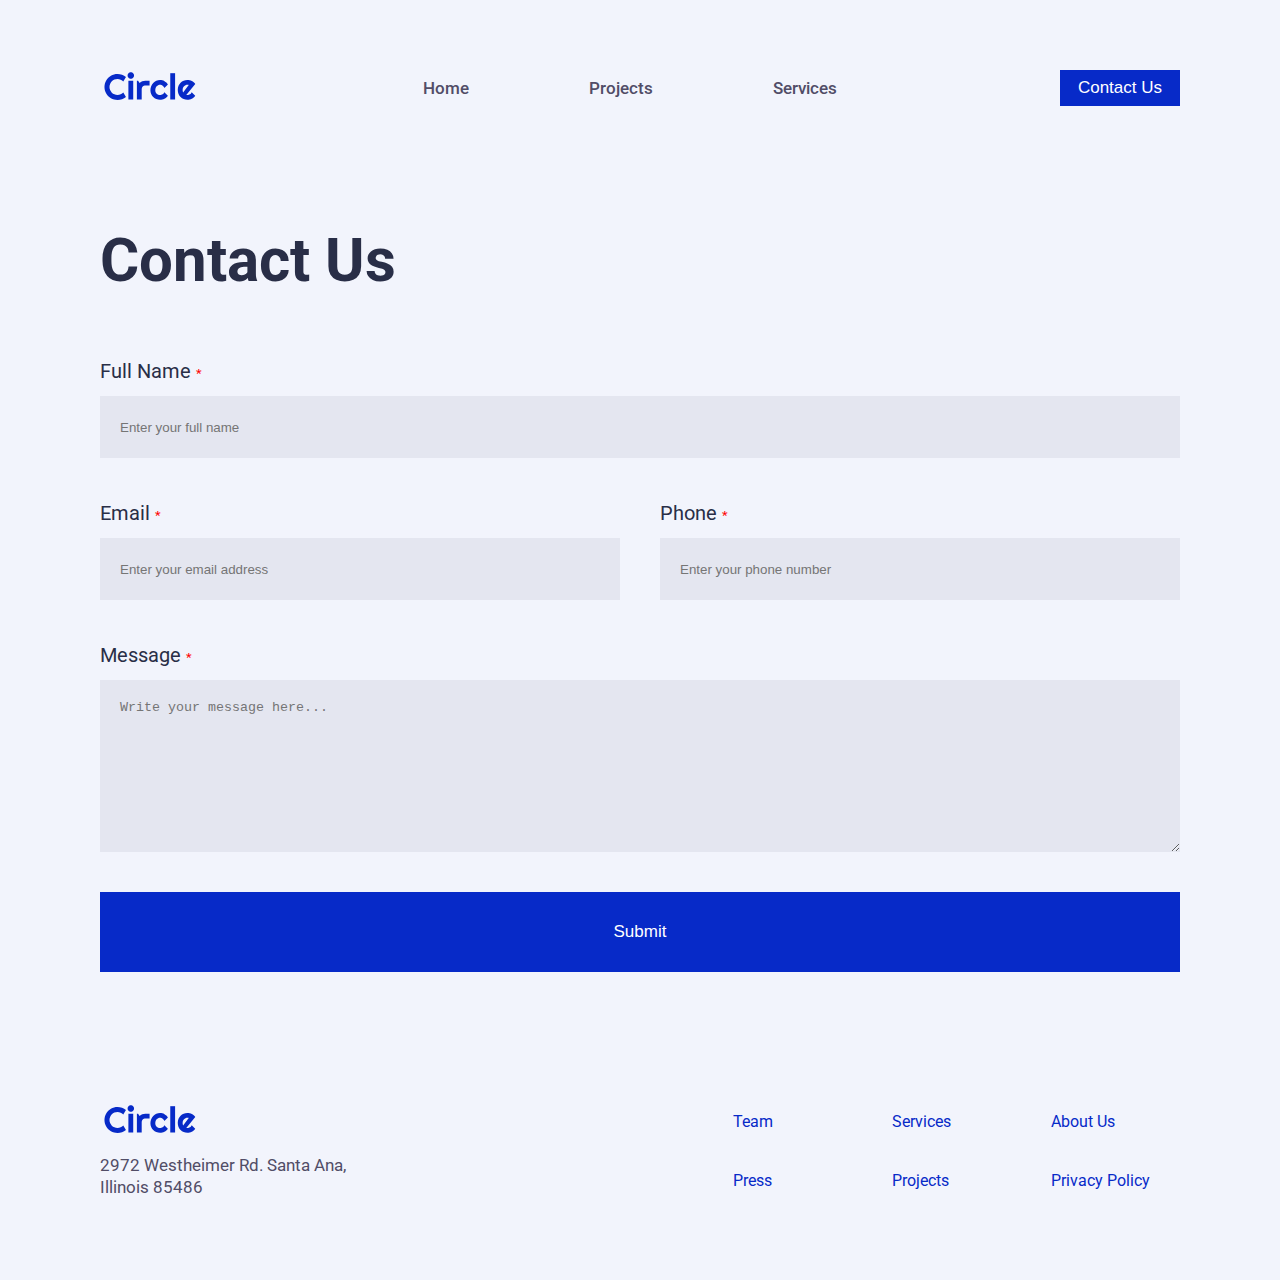
<file: html/contact.html>
<!DOCTYPE html>
<html lang="en">
<head>
    <meta charset="UTF-8">
    <meta http-equiv="X-UA-Compatible" content="IE=edge">
    <meta name="viewport" content="width=device-width, initial-scale=1.0">
    <title>Mid-Term Project_Contact page_Bérenger Humeau</title>
    <!-- Favicon -->
    <link rel="icon" href="/images/favicon.png" />
    <!-- Icon from https://www.flaticon.com/free-icons/programming -->

    <!-- Style sheet css -->
    <link rel="stylesheet" href="/css/style.css" />

</head>
<body>
    <!-- Nav bar section -->
    <nav class="nav-bar">
        <div>
          <a class="nav-link" href="/html/index.html">
            <img class="circle-logo" src="/images/logos/circle.svg" alt="Circle logo" />
          </a>
        </div>
        <ul class="nav-menu">
            <li class="headline-medium">
              <a class="nav-link" href="/html/index.html">Home</a>
            </li>
            <li class="headline-medium">
              <a class="nav-link" href="/html/projects.html">Projects</a>
            </li>
            <li class="headline-medium">
              <a class="nav-link" href="#">Services</a>
            </li>
            <li class="nav-menu-contact-item headline-medium">
              <a class="nav-link" href="/html/contact.html">Contact</a>
            </li>
        </ul>
        <div class="burger">
          <span class="burger-bar"></span>
          <span class="burger-bar"></span>
          <span class="burger-bar"></span>
        </div>
        <div class="nav-contact">
          <a href="/html/contact.html">
            <button class="btn contact-btn">Contact Us</button>
          </a>
        </div>
      </nav>
  
      <!-- Section 1 - Contact Form section -->
      <section class="contact-us-section">
        <h1>Contact Us</h1>
        <form action="" method="" class="contact-us-form">
            <div class="contact-us-input-div">
                <label class="body-regular" for="name">Full Name <span class="form-error-message">*</span></label>
                <input class="contact-us-input-short contact-us-input-content" type="text" name="name" id="name" placeholder="Enter your full name">
            </div>
            <div class="contact-us-email-phone">
                <div class="contact-us-input-div">
                    <label class="body-regular" for="email">Email <span class="form-error-message">*</span></label>
                    <input class="contact-us-input-short contact-us-input-content" type="text" name="email" id="email" placeholder="Enter your email address">
                </div>
                <div class="contact-us-input-div">
                    <label class="body-regular" for="phone">Phone <span class="form-error-message">*</span></label>
                    <input class="contact-us-input-short contact-us-input-content" type="tel" name="phone" id="phone" placeholder="Enter your phone number">
                </div>
            </div>
            <div class="contact-us-input-div">
                <label class="body-regular" for="message">Message <span class="form-error-message">*</span></label>
                <textarea class="contact-us-input-content" name="message" id="message" cols="30" rows="10" placeholder="Write your message here..."></textarea>
            </div>
            <input id="submit-form" class="btn submit-btn" type="submit" value="Submit">
        </form>
      </section>

      <!-- Footer section -->
      <footer class="footer-section">
        <div class="footer-company">
          <img class="circle-logo" src="/images/logos/circle.svg" alt="Circle logo" />
          <div class="company-address">
            <p class="address-line-1 headline-regular">2972 Westheimer Rd. Santa Ana,</p>
            <p class="address-line-2 headline-regular">Illinois 85486</p>
          </div>
        </div>
        <div class="footer-links">
            <a class="individual-footer-link" href="#">Team</a>
            <a class="individual-footer-link" href="#">Services</a>
            <a class="individual-footer-link" href="#">About Us</a>
            <a class="individual-footer-link" href="#">Press</a>
            <a class="individual-footer-link" href="/html/projects.html">Projects</a>
            <a class="individual-footer-link" href="#">Privacy Policy</a>
        </div>
    <script type="text/javascript" src="/js/contact.js"></script>
</body>
</html>
</file>
<file: css/style.css>
@import url('https://fonts.googleapis.com/css2?family=Roboto:ital,wght@0,400;0,500;0,700;1,400;1,500;1,700&display=swap');

/*--------------------------------------GENERAL STYLING----------------------------------------*/
html {
	scroll-behavior: smooth;
}

body {
  background-color: #f2f4fc;
  font-family: "Roboto", sans-serif;
  margin: 0;
  padding: 0;
  color: #514d67;
}

a {
  text-decoration: none;
  color: #072ac8;
  cursor: pointer;
  margin: 30px;
}

.btn {
  background-color: #072ac8;
  border: none;
  color: #ffffff;
  font-size: 17px;
  font-weight: 500;
  padding: 8px 18px;
}

.btn:hover {
  background-color: #292e47;
  cursor: pointer;
}

.circle-logo{
  height: 30px;
  width: 100px;
}

.form-error{
  border: 1px solid red;
}

.form-success{
  border: 1px solid green;
}



/*--------------------------------------FONTS----------------------------------------*/
h1 {
  color: #292e47;
  font-size: 60px;
  font-weight: 700;
  line-height: 70px;
  margin: 0;
}

h2 {
  font-size: 50px;
  font-weight: 700;
  line-height: 58px;
  margin: 0;
}

h3 {
  color: #292e47;
  font-size: 40px;
  font-weight: 700;
  line-height: 46px;
  margin: 0;
}

h4 {
  font-size: 24px;
  font-weight: 700;
  line-height: 28px;
  margin: 0;
}

.body-regular {
  color: #292e47;
  font-size: 20px;
  font-weight: 400;
  line-height: 30px;
  margin: 0;
}

.body-medium {
  font-size: 24px;
  font-weight: 500;
  line-height: 28px;
  margin: 0;
}

.headline-medium {
  font-size: 17px;
  font-weight: 500;
  line-height: 22px;
  margin: 0;
}

.headline-regular {
  font-size: 17px;
  font-weight: 400;
  line-height: 22px;
  margin: 0;
}

.caption2-regular {
  font-size: 13px;
  font-weight: 400;
  line-height: 16px;
  margin: 0;
}

.form-error-message{
  font-size: 13px;
  font-weight: 400;
  line-height: 16px;
  margin: 0;
  color: red;
}

.subscribe-error-message{
  display: block;
  font-size: 13px;
  font-weight: 400;
  line-height: 16px;
  margin: 0;
  color: red;
  margin: 15px;
}


/*--------------------------------------NAV SECTION----------------------------------------*/
.burger {
  display: none;
  cursor: pointer;
}

.burger-bar {
  background-color: #292e47;
  display: block;
  margin: 5px auto;
  height: 3px;
  width: 25px;
}

.nav-bar {
  display: flex;
  align-items: center;
  justify-content: space-between;
  margin: 70px;
  transition: 0.3s ease-in-out;
}

.nav-link,
.nav-link:active {
  color: inherit;
  transition: 0.5s ease;
}

.nav-menu > li > a:hover {
  color: #072ac8;
}

.nav-menu {
  list-style-type: none;
  padding: 0;
  margin: 0;
  display: flex;
  align-items: center;
  justify-content: space-around;
  gap: 60px;
}

.nav-menu-contact-item{
  display: none;
}


/*--------------------------------------SECTION 1 - HERO SECTION----------------------------------------*/
.hero-images {
  max-width: 50%;
  position: relative;
}

.hero-img {
  height: auto;
  max-width: 100%;
}

.card-img {
  position: absolute;
  max-width: 250px;
  right: 60%;
}

.thumb-img {
  position: absolute;
  height: auto;
  max-width: 230px;
  left: 70%;
  top: 75%;
}

.hero-section {
  display: flex;
  align-items: center;
  margin: 50px 100px;
  padding-top: 50px;
  gap: 60px;
}

.hero-article {
  display: flex;
  flex-direction: column;
  align-content: center;
  max-width: 50%;
  gap: 40px;
}

.hero-article-links {
  display: flex;
  align-items: baseline;
  gap: 40px;
}

/*--------------------------------------SECTION 2 - LOGO SECTION----------------------------------------*/
.logo-section {
  display: grid;
  grid-template-columns: repeat(5, 1fr);
  margin: 100px;
}

/*--------------------------------------SECTION 3 - PROJECT SECTION----------------------------------------*/
.project-section {
  margin: 200px 100px;
}

.project-section h3 {
  margin-bottom: 70px;
}

.project-div {
  display: flex;
  justify-content: space-between;
  flex-flow: wrap;
  gap: 30px;
}

.individual-project {
  background-color: #ffffff;
  display: flex;
  flex-direction: column;
}

.individual-project .body-medium {
  margin: 30px 30px 10px;
}

.individual-project .headline-regular {
  margin-left: 30px;
}

.project-img {
  height: 240px;
  width: 340px;
  object-fit: cover;
}

/*--------------------------------------SECTION 4 - TESTIMONIAL SECTION----------------------------------------*/
.testimonial-section {
  background-color: #292e47;
  background-image: url("/images/testimonial-section/orbit.png");
  background-position: center;
  background-size: contain;
  height: 600px;
  max-width: 95%;
  margin: 0px auto 200px;
  position: relative;
}

.testimonial-author {
  display: flex;
  align-items: center;
  gap: 10px;
}

.testimonial-container {
  display: flex;
  flex-direction: column;
  align-items: center;
  justify-content: center;
  gap: 130px;
  height: 100%;
  max-width: 55%;
  margin: auto;
}

.testimonial-emoji {
  position: absolute;
  height: 100px;
  width: 100px;
}

.emoji-top-left {
  left: 7%;
  bottom: 75%;
}

.emoji-bottom-left {
  left: 7%;
  bottom: 18%;
}

.emoji-top-right {
  left: 82%;
  bottom: 75%;
}

.emoji-bottom-right {
  left: 82%;
  bottom: 18%;
}

.testimonial-profile-img {
  height: 50px;
  width: 50px;
  border-radius: 50%;
}

.testimonial-section h3 {
  color: #f4f6fc;
  text-align: center;
}

.testimonial-section .body-medium {
  color: #ffc600;
  text-align: center;
}

.testimonial-section .headline-regular {
  color: #a2d6f9;
}

.testimonial-section .caption2-regular {
  color: #f4f6fc;
}

/*--------------------------------------SECTION 5 - SERVICE SECTION----------------------------------------*/
.services-section {
  margin: 200px 100px;
}

.services-section .body-medium {
  color: #292e47;
  margin: 0px 30px;
}

.services-section .headline-regular {
  color: #6B708D;
  margin: 10px 30px 0px;
}

.services-section h3 {
  margin-bottom: 70px;
}

.services-div {
  display: flex;
  flex-flow: wrap;
  gap: 30px;
}

.individual-service {
  background-color: #ffffff;
  display: flex;
  flex-direction: column;
  width: 31%;
}

.services-image {
  background-color: #ECF7FF;
  background-repeat: no-repeat;
  background-position: center;
  border-radius: 50%;
  height: 80px;
  width: 80px;
  margin: 40px 30px;
}

.service-img-1 {
  background-image: url("/images/services-section/1.svg");
}

.service-img-2 {
  background-image: url("/images/services-section/2.svg");
}

.service-img-3 {
  background-image: url("/images/services-section/3.svg");
}


/*--------------------------------------SECTION 6 - SUBSCRIBE SECTION----------------------------------------*/
.subscribe-section{
  background-color: #FFC600;
  height: 450px;
  max-width: 95%;
  margin: 0px auto 200px;
  display: flex;
  flex-direction: column;
  align-items: center;
  justify-content: center;
  text-align: center;
}

.email-div{
  background-color: #ffffff;
  height: 70px;
  width: 380px;
  display: flex;
  align-items: center;
  gap: 10px;
}

.email-img{
  height: 30px;
  width: 30px;
  margin-left: 20px;
}

.email-input{
  border: none;
  height: 95%;
  width: 90%;
}

.subscribe-form{
  display: flex;
  gap: 20px;
}

.subscribe-btn{
  padding: 15px 60px;
}

.subscribe-text{
  margin: 20px 0px 50px;
}

.subscribe-success{
  background-color: #e4e6f0;
  width: 400px;
  height: 70px;
  justify-content: center;
  align-items: center;
}


/*--------------------------------------PROJECTS PAGE - MAIN PROJECT SECTION----------------------------------------*/
.main-project-section {
  margin: 150px 100px;
}

.main-project-img{
  height: 470px;
  width: 100%;
  object-fit: cover;
  margin: 80px auto;
}

.main-project-theme-date{
  display: flex;
  justify-content: space-between;
  flex-flow: wrap;
  margin-top: 20px;
}


/*----------------------------------------CONTACT US PAGE - MAIN SECTION-------------------------------------------*/
.contact-us-section{
  margin: 120px 100px;
}

.contact-us-form{
  display: flex;
  flex-direction: column;
  margin-top: 60px;
  gap: 40px;
}

.contact-us-email-phone{
  display: flex;
  gap: 40px;
}

.contact-us-input-div{
  display: flex;
  flex-direction: column;
  width: 100%;
  gap: 10px;
}

.contact-us-input-content{
  background-color: rgba(107, 112, 141, 0.1);
  border: none;
  padding-left: 20px;
}

.contact-us-input-div textarea{
  padding-top: 20px;
}

.contact-us-input-short{
  height: 60px;
}

.submit-btn{
  height: 80px;
}

.submit-success{
  background-color: #e4e6f0;
  padding: 30px;
  text-align: center;
}


/*----------------------------------------FOOTER SECTION-------------------------------------------*/
.footer-section{
  display: flex;
  justify-content: space-between;
  align-items: center;
  margin: 70px 100px;
}

.footer-company{
  display: flex;
  flex-direction: column;
  gap: 20px;
}

.footer-links{
  display: grid;
  grid-template-columns: repeat(3, 2fr);
}

.individual-footer-link{
  margin: 20px 30px;
}




/*------------------------------------------------- MEDIA QUERIES Mobile 1024px----------------------------------------------*/
@media (max-width: 1024px) {
  /*---NAV SECTION---*/
  .burger {
    display: block;
  }

  .burger.active .burger-bar:nth-child(2) {
    opacity: 0;
  }

  .burger.active .burger-bar:nth-child(1) {
    transform: translateY(8px) rotate(45deg);
  }

  .burger.active .burger-bar:nth-child(3) {
    transform: translateY(-8px) rotate(-45deg);
  }

  .nav-bar {
    margin: 50px 55px 50px 25px;
  }
  
  .nav-contact {
    display: none;
  }

  .nav-menu {
    background-color: #f2f4fc;
    position: fixed;
    left: -100%;
    top: 175px;
    flex-direction: column;
    text-align: center;
    transition: 0.3s;
    width: 100%;
    gap: 16px;
    padding-bottom: 25px;
  }

  .nav-menu.active {
    left: 0;
  }

  .nav-menu-contact-item{
    display: block;
  }

  /*---SECTION 1 - HERO SECTION---*/
  .hero-section {
    flex-flow: wrap;
    margin: 50px 50px;
  }

  .hero-article {
    max-width: 100%;
    align-items: center;
    text-align: center;
  }

  .hero-images {
    max-width: 100%;
  }

  /*---SECTION 2 - LOGO SECTION---*/
  .logo-section {
    flex-wrap: wrap;
    margin: 120px 50px;
    gap: 100px;
  }

  .logo-amazon {
    display: none;
  }

  .logo-airbnb {
    grid-column: 2 / 3;
    grid-row: 1;
  }

  .logo-google {
    grid-column: 4 / 5;
    grid-row: 1;
  }

  .logo-microsoft {
    grid-column: 2 / 3;
    grid-row: 2;
  }

  .logo-fedex {
    grid-column: 4 / 5;
    grid-row: 2;
  }

/*---SECTION 3 - PROJECT SECTION---*/
  .project-section {
    margin: 130px 50px;
  }

  .project-section h3 {
    margin-bottom: 50px;
  }

/*---SECTION 4 - TESTIMONIAL SECTION---*/
  .testimonial-section {
    margin-bottom: 100px;
  }


/*---SECTION 5 - SERVICE SECTION---*/
.services-section{
  margin: 100px 50px;
}

.services-section h3 {
  margin-bottom: 50px;
}

.individual-service {
  width: 45%;
}

/*---SECTION 6 - SUBSCRIBE SECTION---*/
.subscribe-section{
  margin: 0px auto 80px;
}

/*---CONTACT US PAGE - MAIN SECTION---*/
.contact-us-section{
  margin: 90px 50px;
}


/*---PROJECTS PAGE - MAIN PROJECT SECTION---*/
.main-project-section {
  margin: 100px 50px;
}

.main-project-img{
  height: 300px;
  margin: 40px auto;
}

.main-project-theme-date{
  margin-top: 10px;
}


/*---FOOTER SECTION---*/
.footer-section{
  margin: 50px 40px;
  justify-content: space-around;
}

}

/*------------------------------------------------- MEDIA QUERIES Mobile max-width 760px----------------------------------------------*/
@media (max-width: 760px) {
  /*---SECTION 3 - PROJECT SECTION---*/
  .individual-project{
    width: 100%;
  }

  .project-img{
    width: 100%;
  }
  
  /*---SECTION 4 - TESTIMONIAL SECTION---*/
  .testimonial-container {
    gap: 90px;
    max-width: 90%;
  }

  .testimonial-emoji {
    display: none;
  }

  .testimonial-section {
    max-width: 100%;
  }

/*---SECTION 5 - SERVICE SECTION---*/
.individual-service {
  width: 100%;
}

/*---SECTION 6 - SUBSCRIBE SECTION---*/
.subscribe-section{
  max-width: 100%;
}

.subscribe-form{
  flex-direction: column;
  gap: 20px;
}

.subscribe-btn{
  height: 70px;
}

/*---CONTACT US PAGE - MAIN SECTION---*/
.contact-us-section{
  margin: 90px 50px;
}

.contact-us-form{
  margin-top: 40px;
  gap: 20px;
}

.contact-us-email-phone{
  display: flex;
  flex-direction: column;
  gap: 20px;
}


/*---FOOTER SECTION---*/
.footer-section{
  flex-flow: wrap;
  justify-content: center;
  margin: 30px 50px 100px;
}

.footer-company{
  align-items: center;
  text-align: center;
  margin-bottom: 20px;
}

.individual-footer-link{
  margin: 10px 30px;
}

}

/*------------------------------------------------- MEDIA QUERIES Mobile max-width 420px----------------------------------------------*/
@media (max-width: 420px) {
  h1 {
    font-size: 40px;
    line-height: 50px;
  }

  /*---NAV SECTION---*/
  .nav-menu {
    top: 110px;
  }

  .nav-bar {
    margin: 30px 40px 30px 15px;
  }

  /*---SECTION 1 - HERO SECTION---*/
  .hero-section {
    flex-flow: wrap;
    margin: 0px 30px;
  }

  .hero-article-links {
    flex-direction: column-reverse;
    align-items: center;
    gap: 20px;
  }

  .card-img {
    display: none;
  }

  .thumb-img {
    display: none;
  }

  /*---SECTION 2 - LOGO SECTION---*/
  .logo-section {
    flex-wrap: wrap;
    margin: 80px 30px;
    gap: 70px;
  }

  .logo-airbnb {
    grid-column: 1 / 2;
  }

  .logo-google {
    grid-column: 2 / 3;
  }

  .logo-microsoft {
    grid-column: 1 / 2;
  }

  .logo-fedex {
    grid-column: 2 / 3;
  }

  /*---SECTION 3 - PROJECT SECTION---*/
  .project-section {
    margin: 90px 30px;
  }

  .project-section h3 {
    font-size: 30px;
    margin-bottom: 30px;
    text-align: center;
  }

  .project-img {
    max-width: 100%;
  }

/*---SECTION 5 - SERVICES SECTION---*/
.services-section{
  margin: 50px 30px;
}

.services-section h3 {
  margin-bottom: 30px;
}

/*---SECTION 6 - SUBSCRIBE SECTION---*/
.subscribe-section{
  margin-bottom: 50px;
}

.email-div{
  width: 95%;
}

.subscribe-btn{
  width: 95%;
}

/*---CONTACT US PAGE - MAIN SECTION---*/
.contact-us-section{
  margin: 90px 30px;
}

.contact-us-form{
  margin-top: 30px;
}

.contact-us-input-div{
  gap: 5px;
}

.submit-btn{
  height: 60px;
}

/*---FOOTER SECTION---*/
.footer-section{
  margin: 30px 50px 50px;
}


}
</file>
